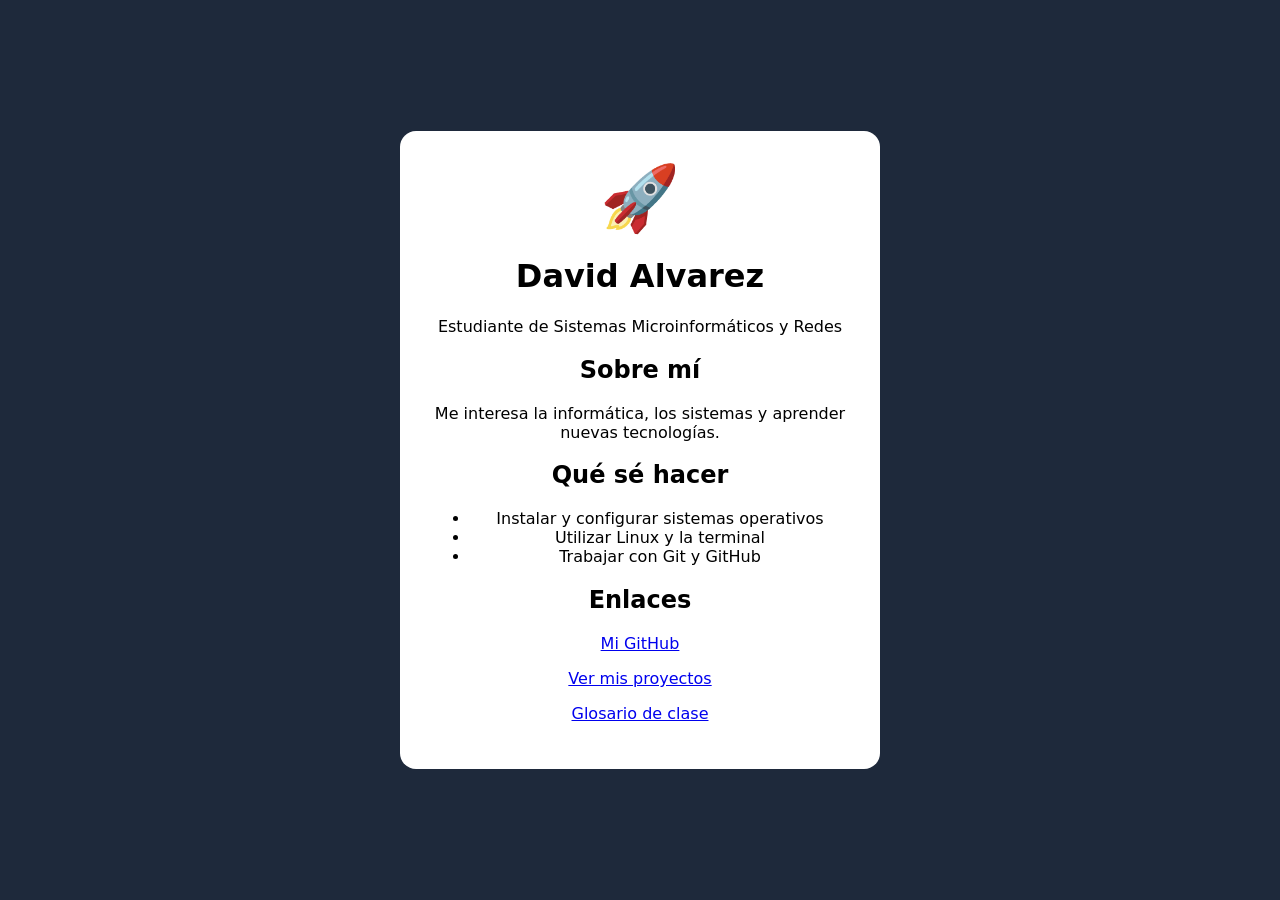
<file: index.html>
<!DOCTYPE html>
<html lang="es">
<head>
    <meta charset="UTF-8">
    <meta name="viewport" content="width=device-width, initial-scale=1.0">
    <title>Mi tarjeta personal</title>
    <link rel="stylesheet" href="style.css">
</head>
<body>
    <div class="targeta">
        <div class="avatar">🚀</div>
        <h1>David Alvarez</h1>
        <p class="subtitol">Estudiante de Sistemas Microinformáticos y Redes</p>

        <h2>Sobre mí</h2>
        <p>Me interesa la informática, los sistemas y aprender nuevas tecnologías.</p>

        <h2>Qué sé hacer</h2>
        <ul>
            <li>Instalar y configurar sistemas operativos</li>
            <li>Utilizar Linux y la terminal</li>
            <li>Trabajar con Git y GitHub</li>
        </ul>

        <h2>Enlaces</h2>
        <a class="boto" href="https://github.com/dalvarez-tech">Mi GitHub</a>
        <p><a href="projectes.html">Ver mis proyectos</a></p>
        <p><a href="https://aulavirtual.iessarenal.net/mod/glossary/view.php?id=147">Glosario de clase</a></p>
    </div>
</body>
</html>
</file>
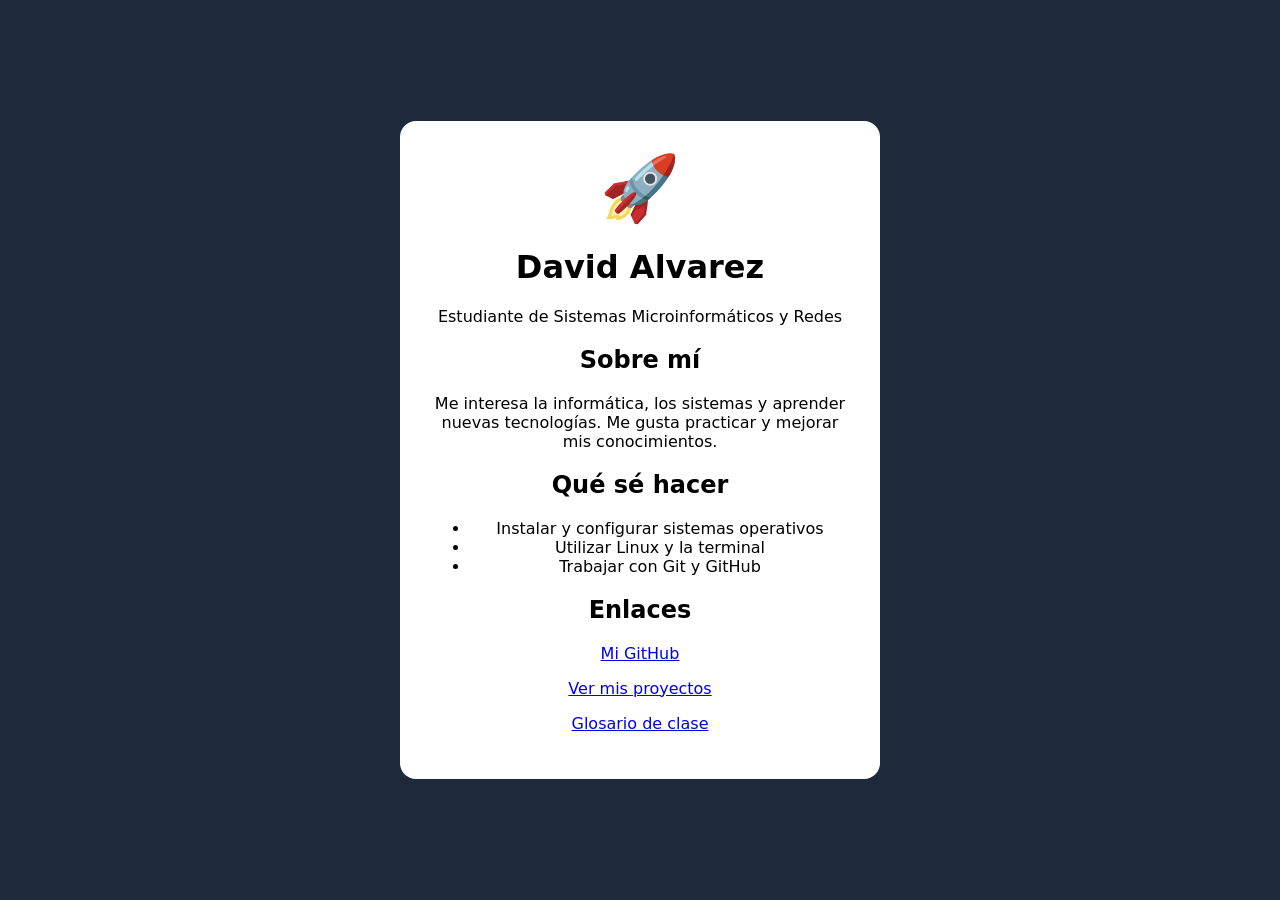
<file: imdex.html>
<!DOCTYPE html>
<html lang="es">
<head>
    <meta charset="UTF-8">
    <meta name="viewport" content="width=device-width, initial-scale=1.0">
    <title>Mi tarjeta personal</title>
    <link rel="stylesheet" href="style.css">
</head>
<body>
    <div class="targeta">
        <div class="avatar">🚀</div>

        <h1>David Alvarez</h1>
        <p class="subtitol">Estudiante de Sistemas Microinformáticos y Redes</p>

        <h2>Sobre mí</h2>
        <p>Me interesa la informática, los sistemas y aprender nuevas tecnologías. Me gusta practicar y mejorar mis conocimientos.</p>

        <h2>Qué sé hacer</h2>
        <ul>
            <li>Instalar y configurar sistemas operativos</li>
            <li>Utilizar Linux y la terminal</li>
            <li>Trabajar con Git y GitHub</li>
        </ul>

        <h2>Enlaces</h2>
        <a class="boto" href="https://github.com/dalvarez-tech">Mi GitHub</a>

        <p><a href="projectes.html">Ver mis proyectos</a></p>

        <p><a href="https://aulavirtual.iessarenal.net/mod/glossary/view.php?id=147">Glosario de clase</a></p>
    </div>
</body>
</html>
</file>
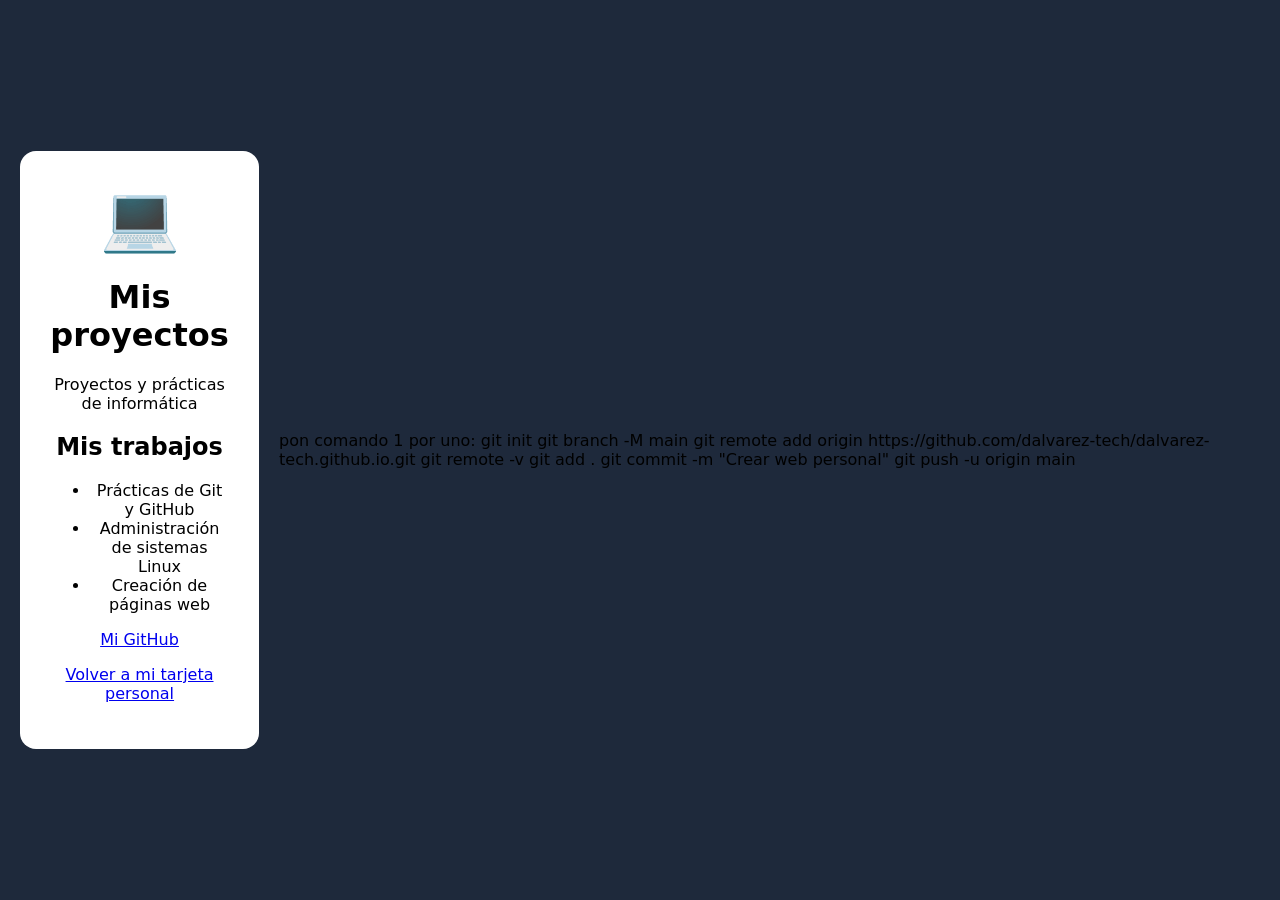
<file: proyectes.html>
<!DOCTYPE html>
<html lang="es">
<head>
    <meta charset="UTF-8">
    <meta name="viewport" content="width=device-width, initial-scale=1.0">
    <title>Mis proyectos</title>
    <link rel="stylesheet" href="style.css">
</head>
<body>
    <div class="targeta">
        <div class="avatar">💻</div>
        <h1>Mis proyectos</h1>
        <p class="subtitol">Proyectos y prácticas de informática</p>

        <h2>Mis trabajos</h2>
        <ul>
            <li>Prácticas de Git y GitHub</li>
            <li>Administración de sistemas Linux</li>
            <li>Creación de páginas web</li>
        </ul>

        <p><a href="https://github.com/dalvarez-tech">Mi GitHub</a></p>
        <p><a href="index.html">Volver a mi tarjeta personal</a></p>
    </div>
</body>
</html>


pon comando 1 por uno:

git init
git branch -M main
git remote add origin https://github.com/dalvarez-tech/dalvarez-tech.github.io.git
git remote -v
git add .
git commit -m "Crear web personal"
git push -u origin main
</file>
<file: style.css>
body {
  margin: 0;
  min-height: 100vh;
  display: flex;
  align-items: center;
  justify-content: center;
  background: #1e293b;
  font-family: system-ui, sans-serif;
}

.targeta {
  background: white;
  max-width: 420px;
  margin: 20px;
  padding: 30px;
  border-radius: 16px;
  text-align: center;
}

.avatar {
  font-size: 64px;
}

.subtitol {
</file>
